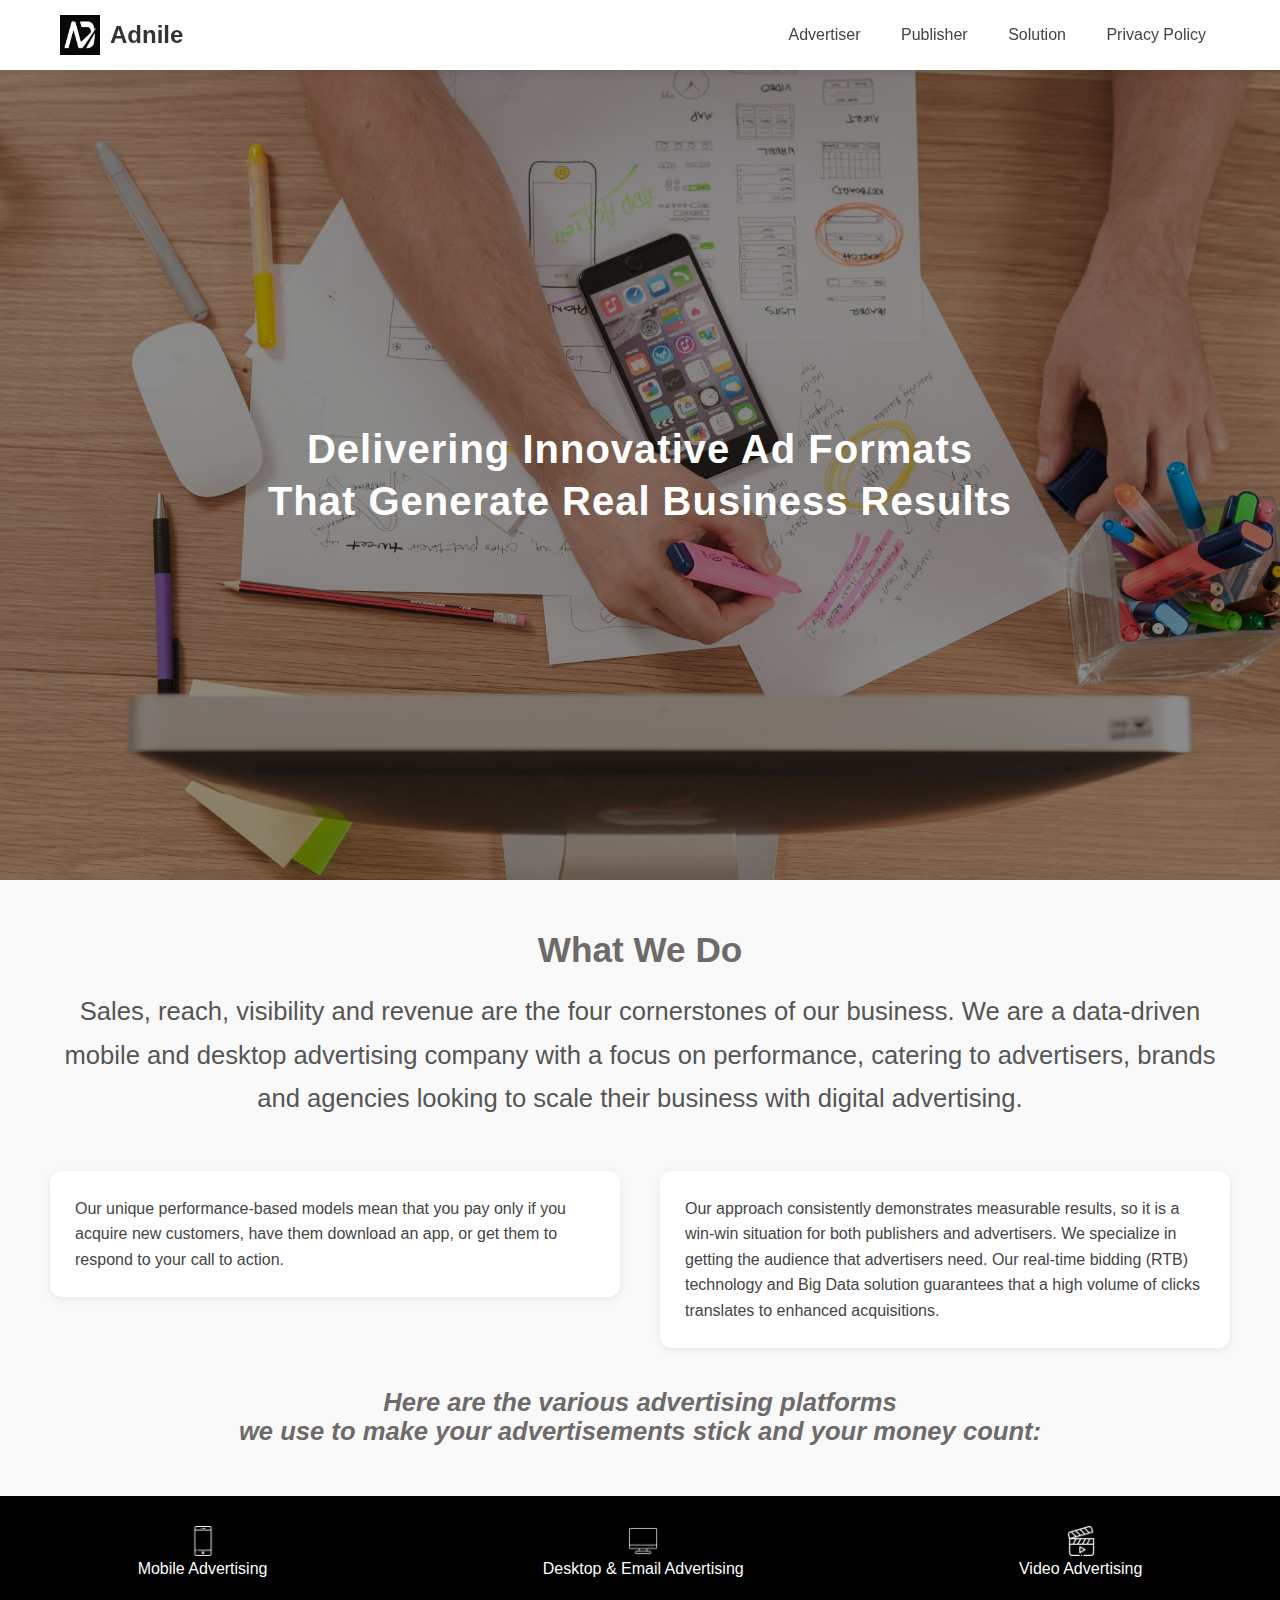
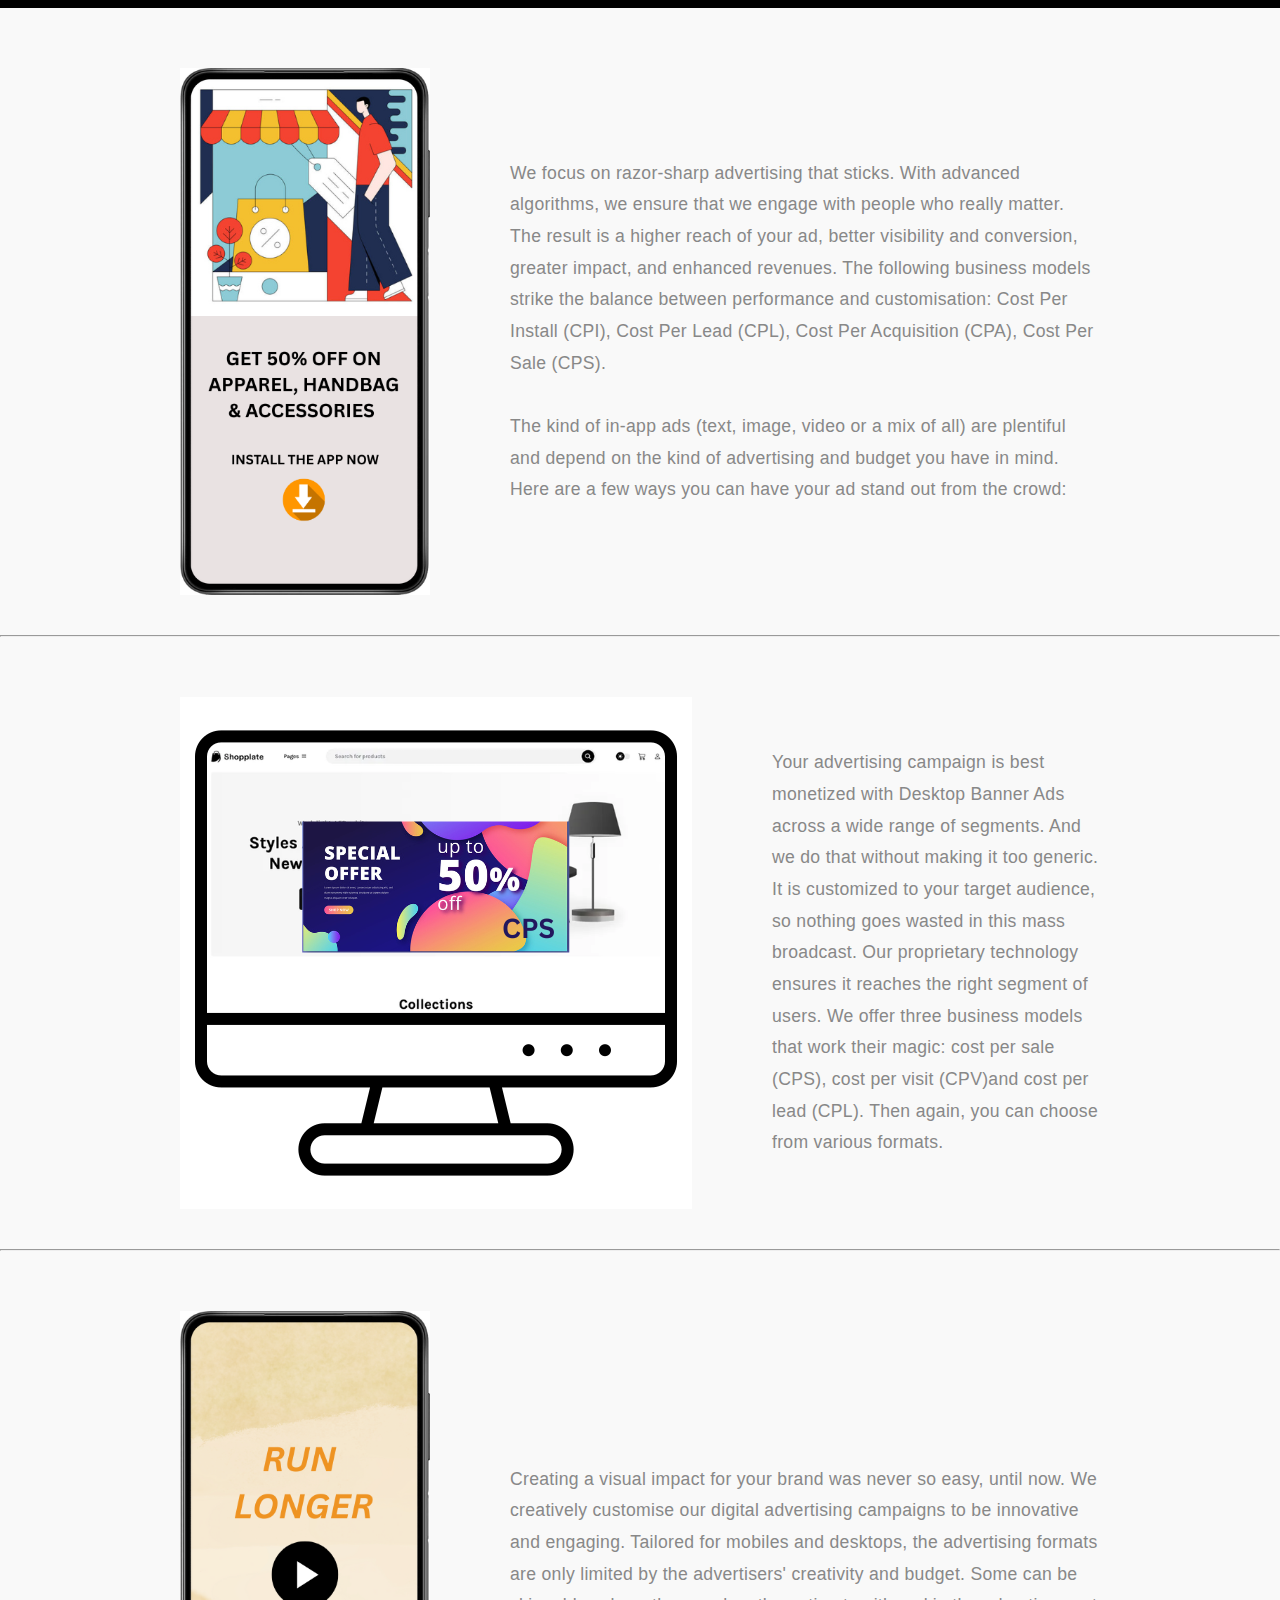
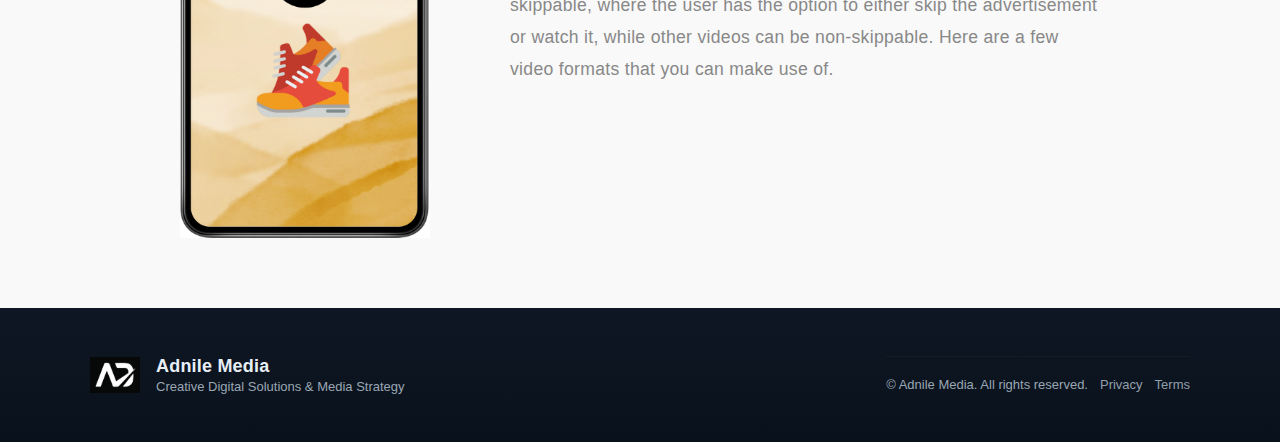
<file: index.html>
<!DOCTYPE html>
<html lang="en">

<head>
  <meta charset="UTF-8">
  <meta name="viewport" content="width=device-width, initial-scale=1.0">
  <title>Adnile Media</title>
  <link rel="icon" href="img/companylogo.png" type="image/x-icon">

  <link rel="stylesheet" href="style.css">
</head>

<body>


  <header class="navbar">
    <div class="logo-section">
      <img src="img/companylogo.png" alt="Company Logo" class="logo">
      <h1 class="company-name">Adnile</h1>
    </div>

    <nav class="nav-links">
      <a href="advertiser.html">Advertiser</a>
      <a href="publisher.html">Publisher</a>
      <a href="#sectionNavigation">Solution</a>
      <a href="privayPolicay.html">Privacy Policy</a>
    </nav>
  </header>

  <!-- Hero Section -->
  <section class="hero">
    <div class="hero-content">
      <h2>Delivering Innovative Ad Formats That Generate Real Business Results</h2>
    </div>
  </section>

  <!-- What We Do Section -->
  <section class="what-we-do">
    <div class="container">
      <h2 class="section-title">What We Do</h2>

      <p class="intro">
        Sales, reach, visibility and revenue are the four cornerstones of our business.
        We are a data-driven mobile and desktop advertising company with a focus on performance,
        catering to advertisers, brands and agencies looking to scale their business with digital advertising.
      </p>

      <div class="content-row">
        <div class="content-left">
          <p>
            Our unique performance-based models mean that you pay only if you acquire new customers,
            have them download an app, or get them to respond to your call to action.
          </p>
        </div>

        <div class="content-right">
          <p>
            Our approach consistently demonstrates measurable results, so it is a win-win situation
            for both publishers and advertisers. We specialize in getting the audience that advertisers
            need.
            Our real-time bidding (RTB) technology and Big Data solution guarantees that a high volume of
            clicks
            translates to enhanced acquisitions.
          </p>
        </div>
      </div>

      <p class="ending-text">
        Here are the various advertising platforms <br> we use to make your advertisements stick and your money
        count:
      </p>
    </div>
  </section>

  <!-- detail section  -->

  <section id="section-navigation-container" >
    <!-- Section Navigation -->
    <section id="sectionNavigation" class="section-navigation">

      <a href="#mobile">
         <div class="nav-box active" data-target="mobile">
        <img class="svg-icon" src="img/mobilesvg.png" alt="">
        <p>Mobile Advertising</p>
      </div>
      </a>
     

      <a href="#desktop">
        <div class="nav-box" data-target="desktop">
        <img class="svg-icon" src="img/desktopsvg.png" alt="">
        <p>Desktop & Email Advertising</p>
      </div>
      </a>

      <a href="#video">
        <div class="nav-box" data-target="video">
        <img class="svg-icon" src="img/videosvg.png" alt="">
        <p>Video Advertising</p>
      </div>
      </a>

    </section>

    <section id="sectionDetails">

      <div id="mobile" class="detail-box">

        <img src="img/mobilead.png" alt="" width="250px">
        <div>
          <p>We focus on razor-sharp advertising that sticks. With advanced algorithms, we ensure that we engage with
          people who really matter. The result is a higher reach of your ad, better visibility and conversion, greater
          impact, and enhanced revenues. The following business models strike the balance between performance and
          customisation: Cost Per Install (CPI), Cost Per Lead (CPL), Cost Per Acquisition (CPA), Cost Per Sale (CPS).
        </p>

        <br>
        <p>The kind of in-app ads (text, image, video or a mix of all) are plentiful and depend on the kind of
          advertising and budget you have in mind. Here are a few ways you can have your ad stand out from the crowd:
        </p>
        </div>

      </div>

      <hr>

      <div id="desktop" class="detail-box">

        <img src="img/destopAd.png" alt="" width="700px">
        <p>Your advertising campaign is best monetized with Desktop Banner Ads across a wide range of segments. And we
          do that without making it too generic. It is customized to your target audience, so nothing goes wasted in
          this mass broadcast. Our proprietary technology ensures it reaches the right segment of users. We offer three
          business models that work their magic: cost per sale (CPS), cost per visit (CPV)and cost per lead (CPL). Then
          again, you can choose from various formats.</p>

      </div>

      <hr>

      <div id="video" class="detail-box">

        <img src="img/videoqwertyuiop.png" alt="" width="250px">
        <p>Creating a visual impact for your brand was never so easy, until now. We creatively customise our digital
          advertising campaigns to be innovative and engaging. Tailored for mobiles and desktops, the advertising
          formats are only limited by the advertisers' creativity and budget. Some can be skippable, where the user has
          the option to either skip the advertisement or watch it, while other videos can be non-skippable. Here are a
          few video formats that you can make use of.</p>

      </div>

    </section>




  </section>


  <!-- footer code  -->

  <!-- Footer for "Adnile Media" - drop into the bottom of your page -->
  <footer class="adnile-footer" role="contentinfo">
    <div class="am-container">
      <div class="am-brand">

        <img src="img/companylogo.png" width="50px" alt="">

        <div>
          <h3 class="am-name">Adnile Media</h3>
          <p class="am-tag">Creative Digital Solutions & Media Strategy</p>
        </div>
      </div>

      <!-- <div class="am-grid">
       <nav class="am-links" aria-label="Footer Navigation">
        <h4>Explore</h4>
        <ul>
          <li><a href="/about">About Us</a></li>
          <li><a href="/services">Services</a></li>
          <li><a href="/work">Our Work</a></li>
          <li><a href="/blog">Blog</a></li>
        </ul>
      </nav> 

      <div class="am-contact">
        <h4>Contact</h4>
        <address>
          <div>Adnile Media Pvt. Ltd.</div>
          <div>123 Creative Lane, Mumbai, India</div>
          <div><a href="mailto:hello@adnilemedia.com">hello@adnilemedia.com</a></div>
          <div><a href="tel:+911234567890">+91 12 3456 7890</a></div>
        </address>
      </div> 

      
    </div> -->

      <div class="am-bottom">
        <p>&copy; <span id="am-year"></span> Adnile Media. All rights reserved.</p>
        <ul class="am-legal">
          <li><a href="/privacy">Privacy</a></li>
          <li><a href="/terms">Terms</a></li>
        </ul>
      </div>

    </div>
  </footer>










</body>

</html>
</file>
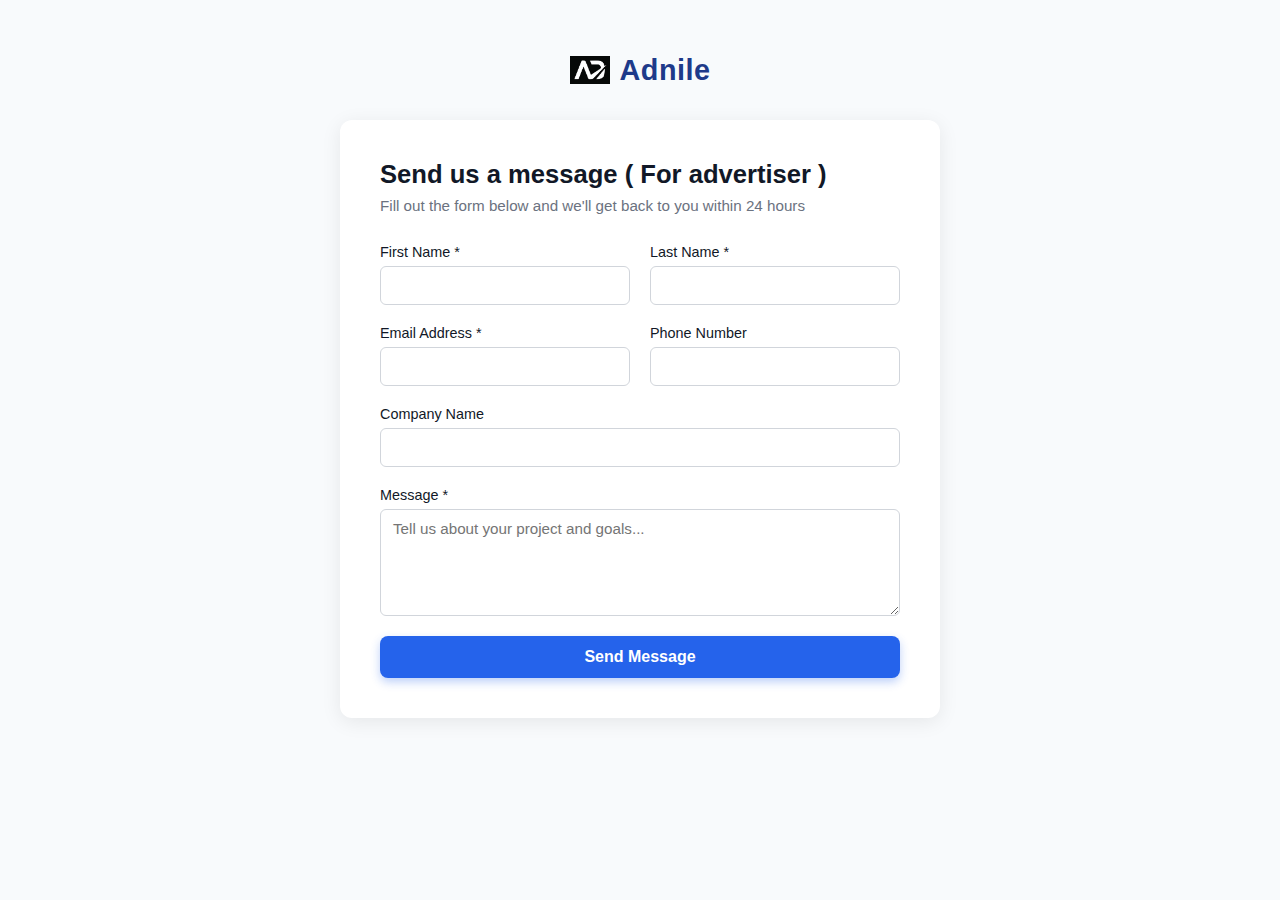
<file: advertiser.html>
<!DOCTYPE html>
<html lang="en">

<head>
  <meta charset="UTF-8">
  <meta name="viewport" content="width=device-width, initial-scale=1.0">
  <title>Advertiser Contact us</title>
  <link rel="stylesheet" href="form.css">
</head>

<body>

  <!-- Header Section -->
  <header>
    <div class="logo-section">
      <img src="img/companylogo.png" alt="Company Logo" class="logo">
      <h1 class="company-name">Adnile</h1>
    </div>
  </header>

  <!-- Contact Form Section -->
  <div class="contact-container">
    <h2>Send us a message ( For advertiser )</h2>
    <p>Fill out the form below and we'll get back to you within 24 hours</p>

    <form id="advertiserForm" class="contact-form">

      <div class="form-row">
        <div class="form-group">
          <label for="firstName">First Name *</label>
          <input type="text" name="firstName" required>
        </div>

        <div class="form-group">
          <label for="lastName">Last Name *</label>
          <input type="text" name="lastName" required>
        </div>
      </div>

      <div class="form-row">
        <div class="form-group">
          <label for="email">Email Address *</label>
          <input type="email" name="email" required>
        </div>

        <div class="form-group">
          <label for="phone">Phone Number</label>
          <input type="tel" name="phone">
        </div>
      </div>

      <div class="form-group full-width">
        <label for="company">Company Name</label>
        <input type="text" name="company">
      </div>

      <div class="form-group full-width">
        <label for="message">Message *</label>
        <textarea name="message" rows="5" placeholder="Tell us about your project and goals..." required></textarea>
      </div>

      <button type="submit" class="submit-btn">Send Message</button>

      <div id="status" class="status"></div>
    </form>

    <script>

      // === STATUS FUNCTIONS ===
      function showStatus(type, message) {
        const statusEl = document.getElementById("status");
        statusEl.className = "status " + type; // reset + add type
        statusEl.textContent = message;
        statusEl.style.display = "block";

        // auto-hide after 4s except loading
        if (type !== "loading") {
          setTimeout(() => { statusEl.style.display = "none"; }, 4000);
        }
      }

      document.getElementById("advertiserForm").addEventListener("submit",

        async function (event) {
          event.preventDefault();

          const firstName = this.firstName.value.trim();
          const lastName = this.lastName.value.trim();
          const email = this.email.value.trim();
          const phone = this.phone.value.trim();
          const company = this.company.value.trim();
          const message = this.message.value.trim();


          // show loading
          showStatus("loading", "Sending your message...");



          const formData = {
            name: firstName + " " + lastName,
            email: email,
            phone: phone,
            company: company,
            message: message
          };

          console.log(formData);

          try {
            await fetch("https://script.google.com/macros/s/AKfycbyR4JxNbcVZ8nwYRnSAS5T0SM0t4_A5o9srphZOYceeOzn9dKsZFf-k6JciskgnbIbX/exec", {  //  replace with your Apps Script URL
              method: "POST",
              mode: "no-cors",
              headers: { "Content-Type": "application/json" },
              body: JSON.stringify(formData)
            });


            this.reset();
            showStatus("success", "✅ Thank you! Your message has been sent.");

            // document.getElementById("status").innerText = "Thank you! Your message has been sent.";
            // this.reset();

          } catch (error) {
            showStatus("error", "⚠ Something went wrong. Please try again.");
            // document.getElementById("status").innerText = "An error occurred. Please try again.";
          }
        });

    </script>

  </div>





</body>

</html>
</file>
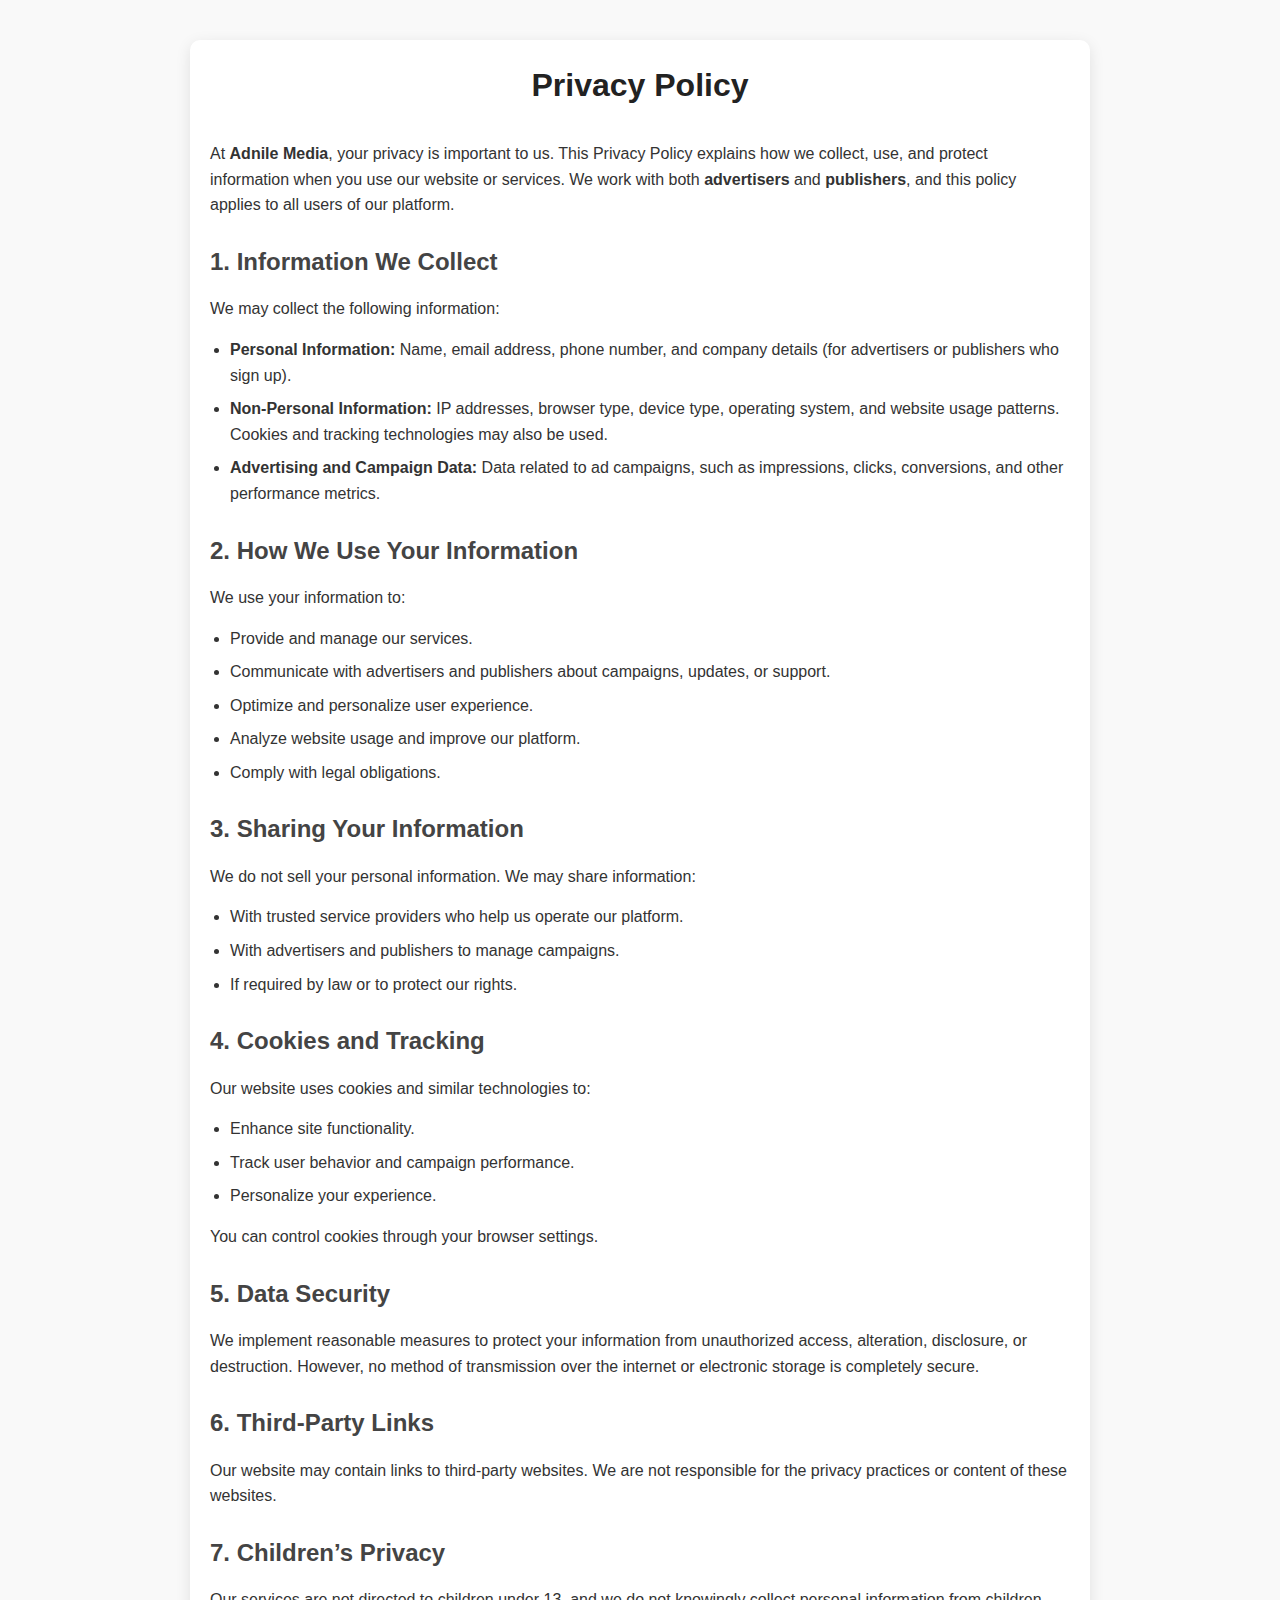
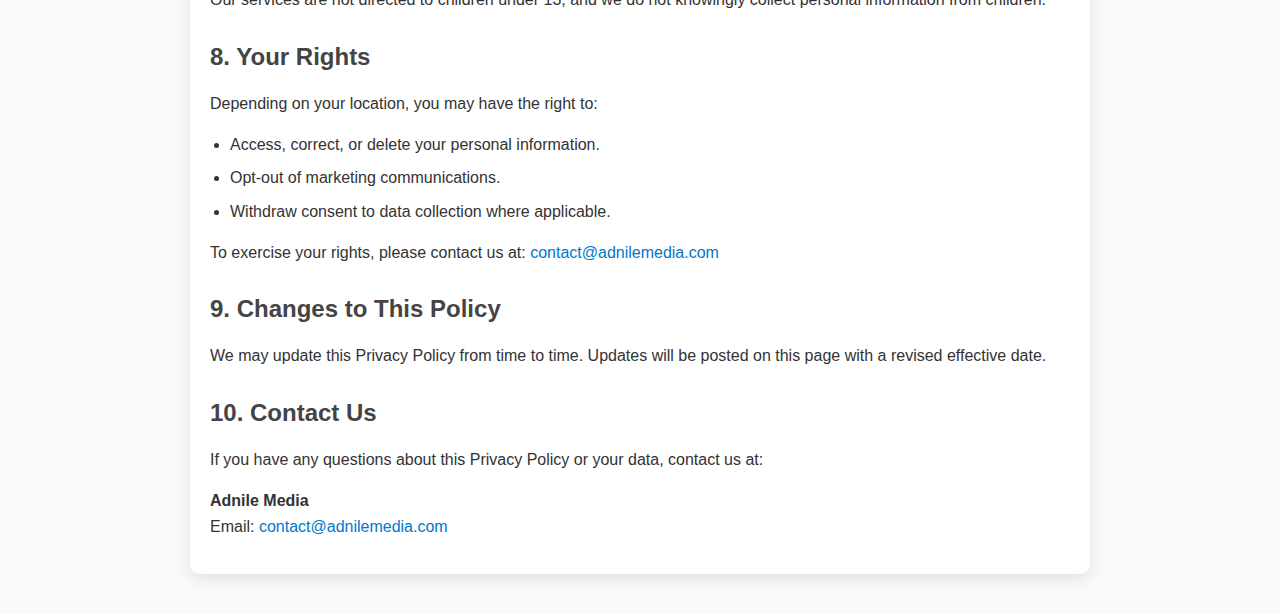
<file: privayPolicay.html>
<!DOCTYPE html>
<html lang="en">
<head>
  <meta charset="UTF-8">
  <meta name="viewport" content="width=device-width, initial-scale=1.0">
  <title>Privacy Policy - Adnile Media</title>
  <style>
    /* Reset and basic styles */
    * {
      margin: 0;
      padding: 0;
      box-sizing: border-box;
    }

    body {
      font-family: 'Inter', sans-serif;
      line-height: 1.6;
      color: #333;
      background-color: #f9f9f9;
    }

    a {
      color: #0077cc;
      text-decoration: none;
    }

    a:hover {
      text-decoration: underline;
    }

    /* Container */
    .container {
      max-width: 900px;
      margin: 40px auto;
      padding: 20px;
      background-color: #fff;
      border-radius: 10px;
      box-shadow: 0 4px 15px rgba(0,0,0,0.1);
    }

    /* Headings */
    h1 {
      text-align: center;
      margin-bottom: 30px;
      color: #222;
    }

    h2 {
      margin-top: 25px;
      margin-bottom: 15px;
      color: #444;
    }

    p {
      margin-bottom: 15px;
      font-size: 16px;
    }

    ul {
      margin-left: 20px;
      margin-bottom: 15px;
    }

    li {
      margin-bottom: 8px;
    }

    /* Responsive adjustments */
    @media(max-width: 600px) {
      .container {
        margin: 20px;
        padding: 15px;
      }

      p, li {
        font-size: 15px;
      }
    }

  </style>
</head>
<body>

  <div class="container">
    <h1>Privacy Policy</h1>
    <!-- <p><strong>Effective Date:</strong> [Insert Date]</p> -->

    <p>At <strong>Adnile Media</strong>, your privacy is important to us. This Privacy Policy explains how we collect, use, and protect information when you use our website or services. We work with both <strong>advertisers</strong> and <strong>publishers</strong>, and this policy applies to all users of our platform.</p>

    <h2>1. Information We Collect</h2>
    <p>We may collect the following information:</p>
    <ul>
      <li><strong>Personal Information:</strong> Name, email address, phone number, and company details (for advertisers or publishers who sign up).</li>
      <li><strong>Non-Personal Information:</strong> IP addresses, browser type, device type, operating system, and website usage patterns. Cookies and tracking technologies may also be used.</li>
      <li><strong>Advertising and Campaign Data:</strong> Data related to ad campaigns, such as impressions, clicks, conversions, and other performance metrics.</li>
    </ul>

    <h2>2. How We Use Your Information</h2>
    <p>We use your information to:</p>
    <ul>
      <li>Provide and manage our services.</li>
      <li>Communicate with advertisers and publishers about campaigns, updates, or support.</li>
      <li>Optimize and personalize user experience.</li>
      <li>Analyze website usage and improve our platform.</li>
      <li>Comply with legal obligations.</li>
    </ul>

    <h2>3. Sharing Your Information</h2>
    <p>We do not sell your personal information. We may share information:</p>
    <ul>
      <li>With trusted service providers who help us operate our platform.</li>
      <li>With advertisers and publishers to manage campaigns.</li>
      <li>If required by law or to protect our rights.</li>
    </ul>

    <h2>4. Cookies and Tracking</h2>
    <p>Our website uses cookies and similar technologies to:</p>
    <ul>
      <li>Enhance site functionality.</li>
      <li>Track user behavior and campaign performance.</li>
      <li>Personalize your experience.</li>
    </ul>
    <p>You can control cookies through your browser settings.</p>

    <h2>5. Data Security</h2>
    <p>We implement reasonable measures to protect your information from unauthorized access, alteration, disclosure, or destruction. However, no method of transmission over the internet or electronic storage is completely secure.</p>

    <h2>6. Third-Party Links</h2>
    <p>Our website may contain links to third-party websites. We are not responsible for the privacy practices or content of these websites.</p>

    <h2>7. Children’s Privacy</h2>
    <p>Our services are not directed to children under 13, and we do not knowingly collect personal information from children.</p>

    <h2>8. Your Rights</h2>
    <p>Depending on your location, you may have the right to:</p>
    <ul>
      <li>Access, correct, or delete your personal information.</li>
      <li>Opt-out of marketing communications.</li>
      <li>Withdraw consent to data collection where applicable.</li>
    </ul>
    <p>To exercise your rights, please contact us at: <a href="mailto:contact@adnilemedia.com">contact@adnilemedia.com</a></p>

    <h2>9. Changes to This Policy</h2>
    <p>We may update this Privacy Policy from time to time. Updates will be posted on this page with a revised effective date.</p>

    <h2>10. Contact Us</h2>
    <p>If you have any questions about this Privacy Policy or your data, contact us at:</p>
    <p><strong>Adnile Media</strong><br>
       Email: <a href="mailto:contact@adnilemedia.com">contact@adnilemedia.com</a><br>
    </p>

  </div>

</body>
</html>
</file>
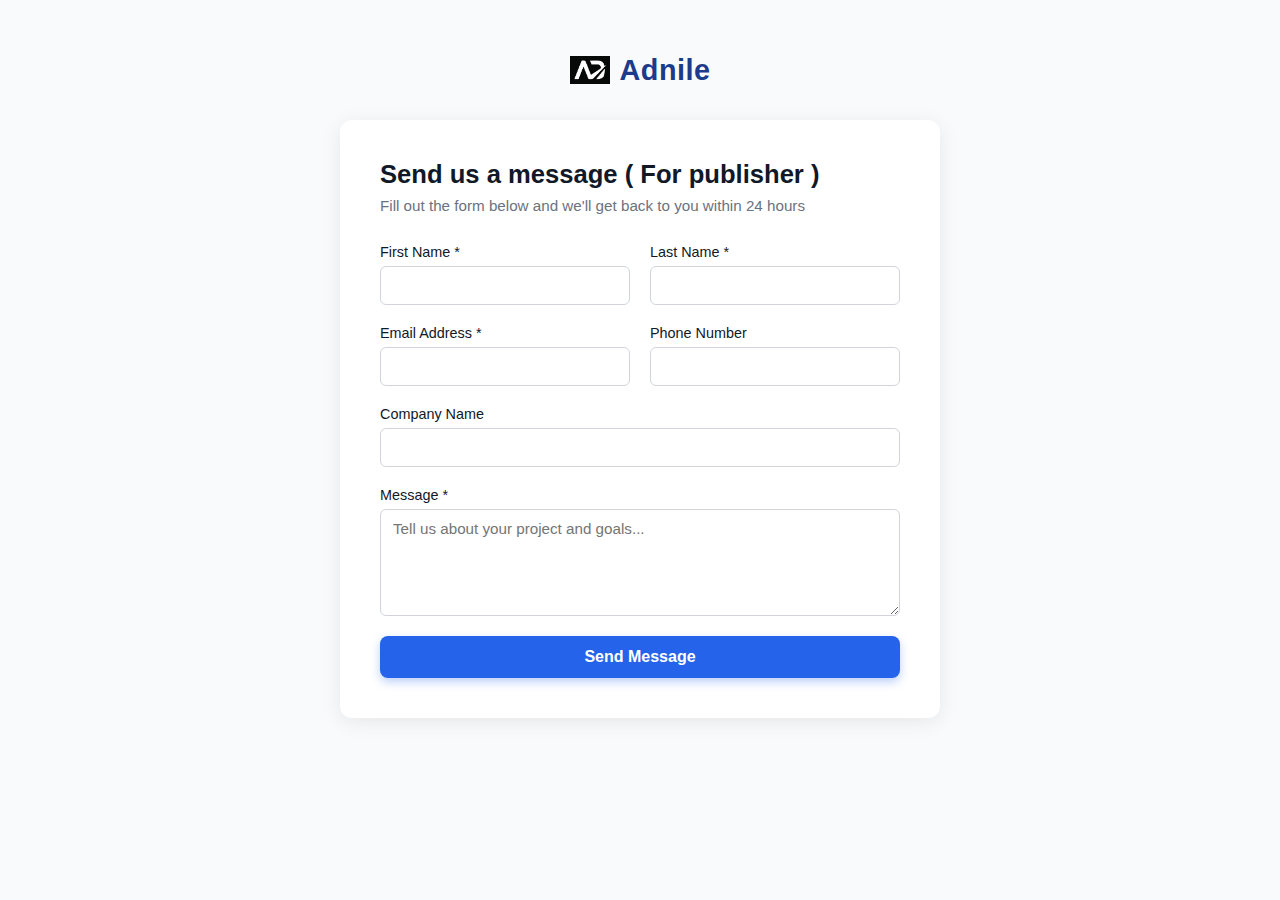
<file: publisher.html>
<!DOCTYPE html>
<html lang="en">

<head>
  <meta charset="UTF-8">
  <meta name="viewport" content="width=device-width, initial-scale=1.0">
  <title>Advertiser Contact us</title>

  <link rel="stylesheet" href="form.css">
</head>

<body>


  <!-- Header Section -->
  <header>
    <div class="logo-section">
      <img src="img/companylogo.png" alt="Company Logo" class="logo">
      <h1 class="company-name">Adnile</h1>
    </div>
  </header>

  <!-- Contact Form Section -->
  <div class="contact-container">
    <h2>Send us a message ( For publisher )</h2>
    <p>Fill out the form below and we'll get back to you within 24 hours</p>

    <form id="advertiserForm" class="contact-form">

      <div class="form-row">
        <div class="form-group">
          <label for="firstName">First Name *</label>
          <input type="text" name="firstName" required>
        </div>

        <div class="form-group">
          <label for="lastName">Last Name *</label>
          <input type="text" name="lastName" required>
        </div>
      </div>

      <div class="form-row">
        <div class="form-group">
          <label for="email">Email Address *</label>
          <input type="email" name="email" required>
        </div>

        <div class="form-group">
          <label for="phone">Phone Number</label>
          <input type="tel" name="phone">
        </div>
      </div>

      <div class="form-group full-width">
        <label for="company">Company Name</label>
        <input type="text" name="company">
      </div>

      <div class="form-group full-width">
        <label for="message">Message *</label>
        <textarea name="message" rows="5" placeholder="Tell us about your project and goals..." required></textarea>
      </div>

      <button type="submit" class="submit-btn">Send Message</button>

      <div id="status" class="status"></div>
    </form>

    <script>

      // === STATUS FUNCTIONS ===
      function showStatus(type, message) {
        const statusEl = document.getElementById("status");
        statusEl.className = "status " + type; // reset + add type
        statusEl.textContent = message;
        statusEl.style.display = "block";

        // auto-hide after 4s except loading
        if (type !== "loading") {
          setTimeout(() => { statusEl.style.display = "none"; }, 4000);
        }
      }

      document.getElementById("advertiserForm").addEventListener("submit",

        async function (event) {
          event.preventDefault();

          const firstName = this.firstName.value.trim();
          const lastName = this.lastName.value.trim();
          const email = this.email.value.trim();
          const phone = this.phone.value.trim();
          const company = this.company.value.trim();
          const message = this.message.value.trim();


          // show loading
          showStatus("loading", "Sending your message...");



          const formData = {
            name: firstName + " " + lastName,
            email: email,
            phone: phone,
            company: company,
            message: message
          };

          console.log(formData);

          try {
            await fetch("https://script.google.com/macros/s/AKfycbw1fOEqru7hbP22dTzXQsKjx21_-hqSFHWv9unleFmLxkbhc93KUQjm7YAUA0S3ZGt0/exec", {  //  replace with your Apps Script URL
              method: "POST",
              mode: "no-cors",
              headers: { "Content-Type": "application/json" },
              body: JSON.stringify(formData)
            });


            this.reset();
            showStatus("success", "✅ Thank you! Your message has been sent.");

            // document.getElementById("status").innerText = "Thank you! Your message has been sent.";
            // this.reset();

          } catch (error) {
            showStatus("error", "⚠ Something went wrong. Please try again.");
            // document.getElementById("status").innerText = "An error occurred. Please try again.";
          }
        });

    </script>

  </div>





</body>

</html>
</file>
<file: form.css>
* {
  box-sizing: border-box;
  margin: 0;
  padding: 0;
  font-family: "Inter", sans-serif;
}

body {
  background-color: #f8fafc;
  display: flex;
  flex-direction: column;
  align-items: center;
  justify-content: flex-start;
  min-height: 100vh;
  padding-top: 50px;
}

/* ===== Header Section ===== */
header {
  width: 100%;
  display: flex;
  justify-content: center;
  margin-bottom: 30px;
}

.logo-section {
  display: flex;
  align-items: center;
  gap: 10px;
}

.logo {
  width: 50px;
  height: 50px;
  object-fit: contain;
}

.company-name {
  font-size: 1.8rem;
  font-weight: 700;
  color: #1e3a8a;
  letter-spacing: 0.5px;
}


.logo-section {
    display: flex;
    align-items: center;
    justify-content: flex-start;
    padding: 0px 20px;
}

.logo {
  width: 40px;
  height: 40px;
}


/* ===== Contact Form Section ===== */
.contact-container {
  background: #fff;
  padding: 40px;
  width: 100%;
  max-width: 600px;
  border-radius: 12px;
  box-shadow: 0 4px 20px rgba(0, 0, 0, 0.08);
}

.contact-container h2 {
  font-size: 1.6rem;
  margin-bottom: 8px;
  color: #111827;
}

.contact-container p {
  color: #6b7280;
  font-size: 0.95rem;
  margin-bottom: 30px;
}

.contact-form {
  display: flex;
  flex-direction: column;
  gap: 20px;
}

.form-row {
  display: flex;
  gap: 20px;
}

.form-group {
  flex: 1;
  display: flex;
  flex-direction: column;
}

.form-group label {
  margin-bottom: 6px;
  font-weight: 500;
  color: #111827;
  font-size: 0.9rem;
}

.form-group input,
.form-group textarea {
  padding: 10px 12px;
  border: 1px solid #d1d5db;
  border-radius: 6px;
  font-size: 0.95rem;
  outline: none;
  transition: border-color 0.2s ease;
}

.form-group input:focus,
.form-group textarea:focus {
  border-color: #2563eb;
}

.full-width {
  width: 100%;
}

.submit-btn {
  background-color: #2563eb;
  color: white;
  border: none;
  padding: 12px 18px;
  border-radius: 8px;
  font-size: 1rem;
  font-weight: 600;
  cursor: pointer;
  box-shadow: 0 4px 10px rgba(37, 99, 235, 0.3);
  transition: all 0.2s ease-in-out;
}

.submit-btn:hover {
  background-color: #1e40af;
  transform: translateY(-2px);
}

/* ===== Responsive ===== */
@media (max-width: 600px) {
  .form-row {
    flex-direction: column;
  }

  .contact-container {
    padding: 25px;
  }

  .company-name {
    font-size: 1.5rem;
  }
}




/* form status  */
.status {
  position: fixed;
  bottom: 25px;
  right: 25px;
  padding: 12px 18px;
  border-radius: 8px;
  font-family: Inter, sans-serif;
  font-size: 14px;
  color: #fff;
  display: none;
  z-index: 9999;
}

.status.loading { background: #2563eb; }   /* blue */
.status.success { background: #16a34a; }   /* green */
.status.error   { background: #dc2626; }   /* red */
</file>
<file: style.css>
/* Basic reset */
* {
  margin: 0;
  padding: 0;
  box-sizing: border-box;
}

/* Body styling */
body {
  font-family: 'Poppins', sans-serif;
  background-color: #f9f9f9;
}

html {
  scroll-behavior: smooth;
}

/* header css  */

/* Navbar container */
.navbar {
  width: 100%;
  background-color: #fff;
  padding: 15px 60px;
  display: flex;
  justify-content: space-between;
  align-items: center;
  box-shadow: 0 2px 8px rgba(0, 0, 0, 0.1);
  position: sticky;
  top: 0;
  z-index: 100;
}

/* Logo section */
.logo-section {
  display: flex;
  align-items: center;
  gap: 10px;
}

.logo {
  width: 40px;
  height: 40px;
}

.company-name {
  font-size: 1.5rem;
  color: #333;
  font-weight: 600;
}


/* Navigation links */
.nav-links a {
  text-decoration: none;
  color: #444;
  font-weight: 500;
  margin-left: 8px;
  padding: 12px 14px;
  border-radius: 8px;
  transition: all 0.3s ease;
  position: relative;
}

/* Subtle background & color transition */
.nav-links a:hover {
  color: #fff;
  background: linear-gradient(135deg, #000, #1e1e1e);
  box-shadow: 0 4px 10px rgba(0, 0, 0, 0.25);
  transform: translateY(-2px);
}

/* Responsive (for mobile) */
@media (max-width: 768px) {
  .navbar {
    flex-direction: column;
    align-items: flex-start;
  }

  .nav-links {
    margin-top: 10px;
  }

  .nav-links a {
    display: block;
    margin: 8px 0;
  }
}

/* hero section css */
 /* Hero Section */
.hero {
  height: 90vh;
  background-image: url('img/heroSection.jpg'); /* Replace with your image file */
  background-size: cover;
  background-position: center;
  display: flex;
  justify-content: center;
  align-items: center;
  text-align: center;
  position: relative;
}

/* Add dark overlay for better text contrast */
.hero::before {
  content: "";
  position: absolute;
  inset: 0;
  background: rgba(0, 0, 0, 0.45);
}

/* Hero text styling */
.hero-content {
  position: relative;
  z-index: 1;
  color: #fff;
  max-width: 800px;
  padding: 20px;
}

.hero-content h2 {
  font-size: 2.5rem;
  font-weight: 600;
  line-height: 1.3;
  letter-spacing: 1px;
}

/* Responsive text size */
@media (max-width: 768px) {
  .hero {
    height: 70vh;
  }

  .hero-content h2 {
    font-size: 1.8rem;
  }
}

/* what  we  do section css  */

/* What We Do Section */
.what-we-do {
  padding: 50px 50px;
  text-align: center;
}

.what-we-do .container {
  width: 100;
  margin: 0 auto;
  font-family: 'Poppins', sans-serif; 
  
}

.section-title {
  font-size: 2.2rem;
  color: #6e6a6a;
  font-weight: 600;
  margin-bottom: 20px;
}

.intro {
  font-size: 1.6rem;
  color: #555;
  line-height: 1.7;
  margin-bottom: 50px;
}

/* Two column layout */
.content-row {
  display: flex;
  justify-content: space-between;
  align-items: flex-start;
  gap: 40px;
  margin-bottom: 40px;
}

.content-left,
.content-right {
  flex: 1;
  background: #fff;
  padding: 25px;
  border-radius: 12px;
  box-shadow: 0 2px 8px rgba(0, 0, 0, 0.08);
  text-align: left;
}

.content-left p,
.content-right p {
  color: #444;
  font-size: 1rem;
  line-height: 1.6;
}

.ending-text {
  font-size: 1.6rem;
  color: #6e6a6a;
  margin-top: 30px;
  font-weight: 500;
  font-style: italic;
  font-weight: 700;
}

/* Responsive Design */
@media (max-width: 900px) {
  .content-row {
    flex-direction: column;
  }

  .content-left,
  .content-right {
    width: 100%;
  }
}

/* scroll  */



/* Section container */
.section-navigation {
  display: flex;
  justify-content: space-around;
  background-color: black;

  
  flex-wrap: wrap; /* keeps it responsive */
  text-align: center;
  color: black;
  font-family: "Inter", sans-serif;
  position: sticky;
  top: 0;
  z-index: 100;
}

.section-navigation a {

  text-decoration: none;

}

/* Each box */
#sectionNavigation .nav-box {
  flex: 1;
  /* min-width: 200px; */
  background: black;
  padding: 30px 20px;
  transition: background 0.3s ease;
  cursor: pointer;

}


/* Icon styling */
#sectionNavigation .icon {
  font-size: 30px;
  display: block;
  margin-bottom: 15px;
  font-family: 'Poppins', sans-serif; 

}

/* Text below icon */
#sectionNavigation p {
  margin: 0;
  color: white;
  font-size: 16px;
}

/* Responsive (stack on small screens) */
@media (max-width: 768px) {
  #sectionNavigation {
    flex-direction: column;
  }
  #sectionNavigation .nav-box {
    width: 100%;
  }
}


.svg-icon {
  width: 30px;
  filter: invert(100%);

}

#sectionDetails .detail-box {
  margin-top: 40px;
  margin-bottom: 20px;
  display: flex;
  flex-direction: row;
  justify-content: center; 
  align-items: center; 
  gap: 20px;
  margin-left: 180px;
  margin-right: 180px;
  text-align: start;
    font-family: 'Poppins', sans-serif; 
    color: #777; /* 👈 light greyish text */
  font-weight: 300; /* 👈 makes text lighter */
  gap: 30px;
   color: #888; /* light greyish text */
  font-weight: 300; /* lighter weight */
  font-size: 1.1rem; /* slightly larger text */
  line-height: 1.8; /* more breathing space between lines */
  letter-spacing: 0.3px; /* smooth letter spacing */
  padding: 20px 0; /* vertical space around text */
  
    

}

#sectionDetails .detail-box p {
  margin-left: 50px;
}

/* footer css  */


  :root{
    --bg:#0f1724;
    --muted:#9aa7b3;
    --accent:#06b6d4;
    --panel:#0b1220;
    --radius:12px;
    --max-width:1100px;
  }

  .adnile-footer{
    background:linear-gradient(180deg,var(--bg),#07101a 120%);
    color:#e6eef6;
    padding:48px 20px;
font-family: 'Poppins', sans-serif;     margin-top: 50px;
  }

  .am-container{
    max-width:var(--max-width);
    margin:0 auto;
    display:flex;
    flex-direction:row;
    gap:28px;
    justify-content: space-between;

  }

  .am-brand{
    display:flex;
    gap:16px;
    align-items:center;
  }
  .am-logo{
    width:56px;
    height:56px;
    border-radius:12px;
    background:var(--accent);
    padding:8px;
    flex-shrink:0;
  }
  .am-name{
    margin:0;
    font-size:18px;
    letter-spacing:0.2px;
  }
  .am-tag{ margin:2px 0 0; font-size:13px; color:var(--muted); }

  .am-grid{
    display:grid;
    grid-template-columns: 1fr 1fr;
    gap:28px;
    align-items:start;
  }

  .am-links h4,
  .am-contact h4,
  .am-newsletter h4{
    margin:0 0 12px 0;
    font-size:15px;
  }

  .am-links ul{ list-style:none; padding:0; margin:0; display:flex; flex-direction:column; gap:8px; }
  .am-links a,
  .am-contact a,
  .am-legal a { color:inherit; text-decoration:none; opacity:0.95; }
  .am-links a:hover,
  .am-legal a:hover { text-decoration:underline; opacity:1; }

  address { font-style:normal; color:var(--muted); line-height:1.6; }

  .am-form{ display:flex; gap:8px; margin-top:6px; }
  .am-form input{
    padding:10px 12px;
    border-radius:10px;
    border:1px solid rgba(255,255,255,0.06);
    background:rgba(255,255,255,0.02);
    color:inherit;
    min-width:0;
    flex:1;
  }
  .am-form button{
    padding:10px 14px;
    border-radius:10px;
    border:0;
    background:var(--accent);
    color:#062026;
    font-weight:600;
    cursor:pointer;
    white-space:nowrap;
  }

  .am-social{ display:flex; gap:10px; margin-top:12px; }
  .am-social .social{ display:inline-flex; width:38px; height:38px; align-items:center; justify-content:center; border-radius:8px; background:rgba(255,255,255,0.03); text-decoration:none; }
  .am-social svg{ width:18px; height:18px; fill:currentColor; color:#cfeff3; }

  .am-bottom{ display:flex; justify-content:space-between; align-items:center; gap:12px; border-top:1px solid rgba(255,255,255,0.03); padding-top:18px; color:var(--muted); font-size:13px; flex-wrap:wrap; }
  .am-legal{ list-style:none; display:flex; gap:12px; margin:0; padding:0; }

  /* accessibility helper */
  .sr-only{ position:absolute; left:-9999px; top:auto; width:1px; height:1px; overflow:hidden; }

  /* Responsive */
  @media (min-width:900px){
    .am-grid{ grid-template-columns: 1fr 1fr 340px; }
  }
  @media (max-width:599px){
    .am-grid{ grid-template-columns: 1fr; }
    .am-brand{ gap:12px; }
    .am-bottom{ flex-direction:column; align-items:flex-start; gap:8px; }
  }
</file>
